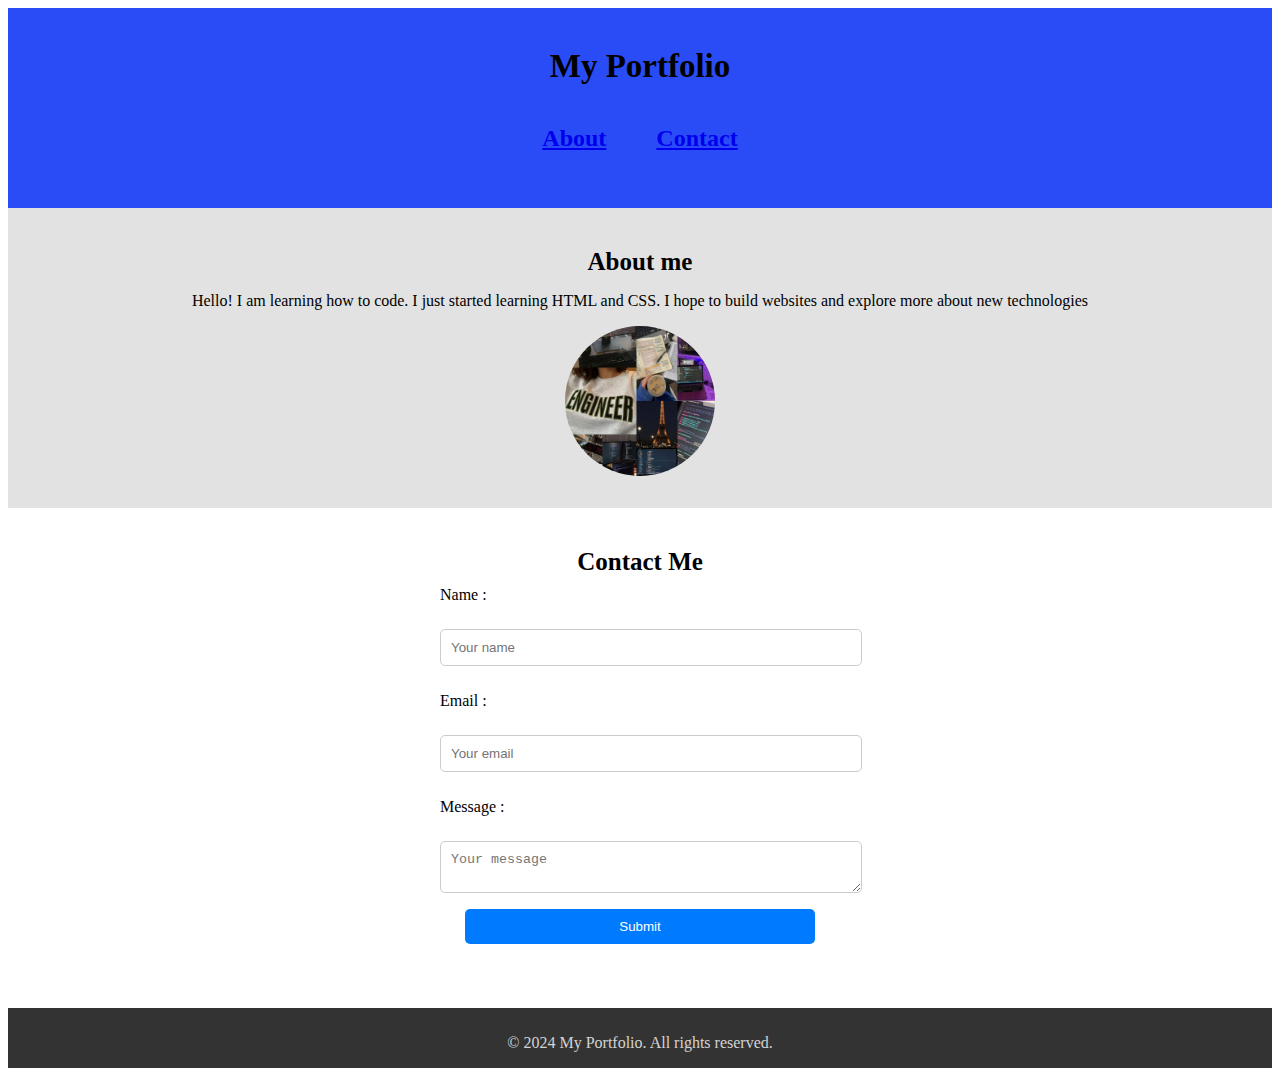
<file: 1_portfolio_page/index.html>
<!DOCTYPE html>
<html lang="en">
<head>
    <meta charset="UTF-8">
    <meta name="viewport" content="width=device-width, initial-scale=1.0">
    <title>My Portfolio</title>
    <link rel="stylesheet" href="style.css">
</head>
<body>
  
    <section class="introduction">
        <div class="portfolio"><strong>My Portfolio</strong> </div>

        <div class="info">

            <div class="about">
                <a href="#personal-info">
                    <strong>About</strong>
                </a>
            </div>

            <div class="contact" >
                <a href="#contact-information">
                    <strong>Contact</strong>
                </a>
            </div>
            
            
        </div>
    </section>

<section id="personal-info">
    <div class="about-me"><strong>About me</strong></div>
    <div class="description"> <p>Hello! I am learning how to code. I just started learning HTML and CSS. I hope to build websites and explore more about new technologies</p></div>
    <div class="image">
        <img src="A1.jpg" alt="A1">
    </div>
</section>

<section id="contact-information">
    <div class="contact-me"><strong>Contact Me</strong></div>
    <div class="details">
    
        <label for="name">Name :</label>
        <input type="text" id="name" name="name" placeholder="Your name">
    
        <label for="email">Email :</label>
        <input type="email" id="email" name="email" placeholder="Your email">
    
        <label for="message">Message :</label>
        <textarea id="message" name="message" placeholder="Your message"></textarea>
    
    </div>

    <button class="submit">Submit</button>
</section>


<footer class="copyright"><p> &#169; 2024 My Portfolio. All rights reserved.</p></footer>





</body>
</html>
</file>
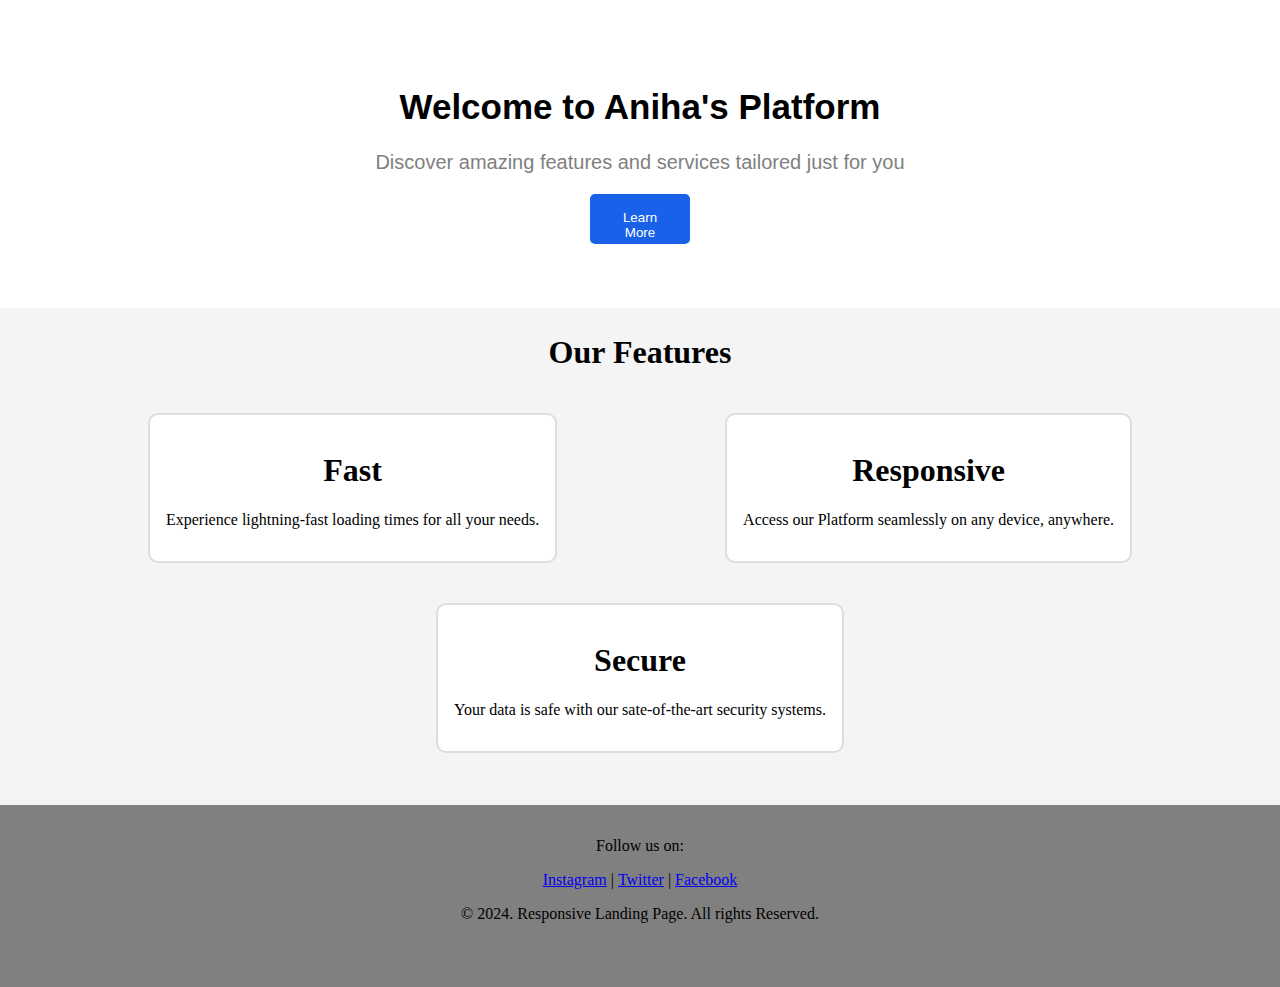
<file: 2_Responsive-page/index.html>
<!DOCTYPE html>
<html lang="en">

<head>
    <meta charset="UTF-8">
    <meta name="viewport" content="width=device-width, initial-scale=1.0">
    <link rel="stylesheet" href="style.css">
    <title>Responsive Landing Page</title>
</head>

<body>
    <section class="intro">
        <h1><strong>Welcome to Aniha's Platform</strong></h1>
        <p>Discover amazing features and services tailored just for you</p>
        <button>
            <a href="#features"> Learn More </a>
        </button>
    </section>
    <!-- <a href="#">Normal link</a>
    <a href="#" id="special">Special link</a> -->
    
    <section id="features">
        <h1><strong>Our Features</strong></h1>
        <div class="feature1">

            <div class="box">
                <h1><strong>Fast</strong></h1>
                <p>Experience lightning-fast loading times for all your needs.</p>
            </div>
            <div class="box">
                <h1><strong>Responsive</strong></h1>
                <p>Access our Platform seamlessly on any device, anywhere.</p>
            </div>
            <div class="box">
                <h1><strong>Secure</strong></h1>
                <p>Your data is safe with our sate-of-the-art security systems.</p>
            </div> 
        </div>
    </section>

    <footer>
        <p>Follow us on:</p>
        <!-- <a href="#">Facebook</a> | <a href="#">Twitter</a> | <a href="#">Instagram</a> -->
        <ol class="socials"></ol>
        <li><a href="https://www.instagram.com/">Instagram</a></li> |
        <li><a href="https://www.twitter.com/">Twitter</a></li> |
        <li><a href="https://www.facebook.com/">Facebook</a></li>
        </ol>

        <p>&#169; 2024. Responsive Landing Page. All rights Reserved.</p>

    </footer>

</body>

</html>
</file>
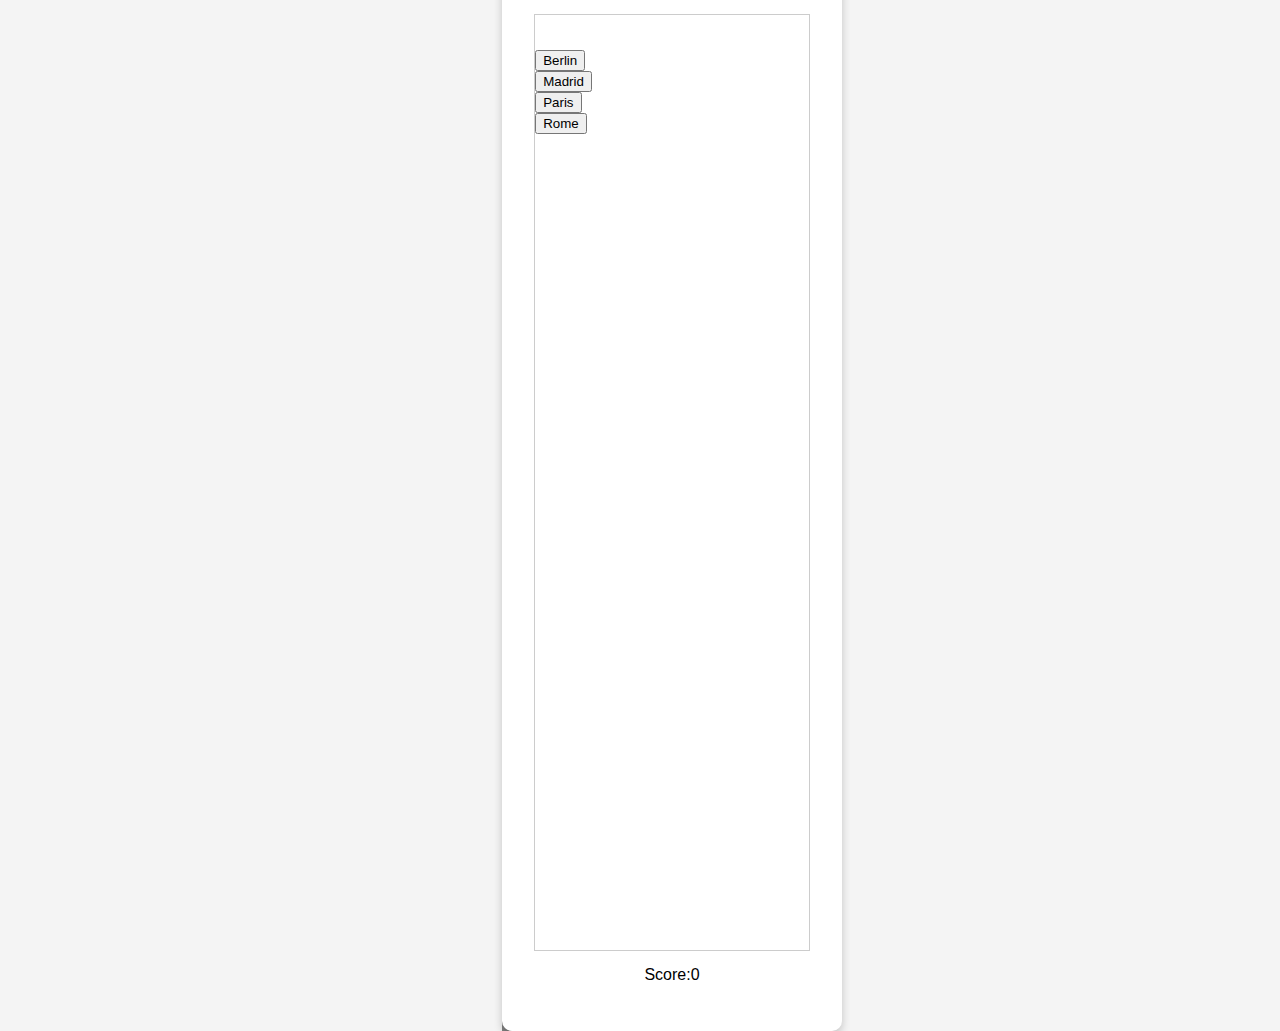
<file: 3_Quizz-app/index.html>
<!DOCTYPE html>
<html lang="en">
<head>
    <meta charset="UTF-8">
    <meta name="viewport" content="width=device-width, initial-scale=1.0">
    <link rel="stylesheet" href="style.css">
    <title>Quizz App</title>
</head>
<body>
    
    <div class="page">
    <div class="container">
        
        <div class="question">
            <h1><strong>Quizz App</strong></h1>
            <p>What is the capital of France?</p>
        </div>
        <div class="options">
            <button class="box">Berlin</button>
            <button class="box">Madrid</button>
            <button class="box">Paris</button>
            <button class="box">Rome</button>
            
        </div>
        <div class="score">Score:0</div>

    </div>
</div>

</body>
</html>
</file>
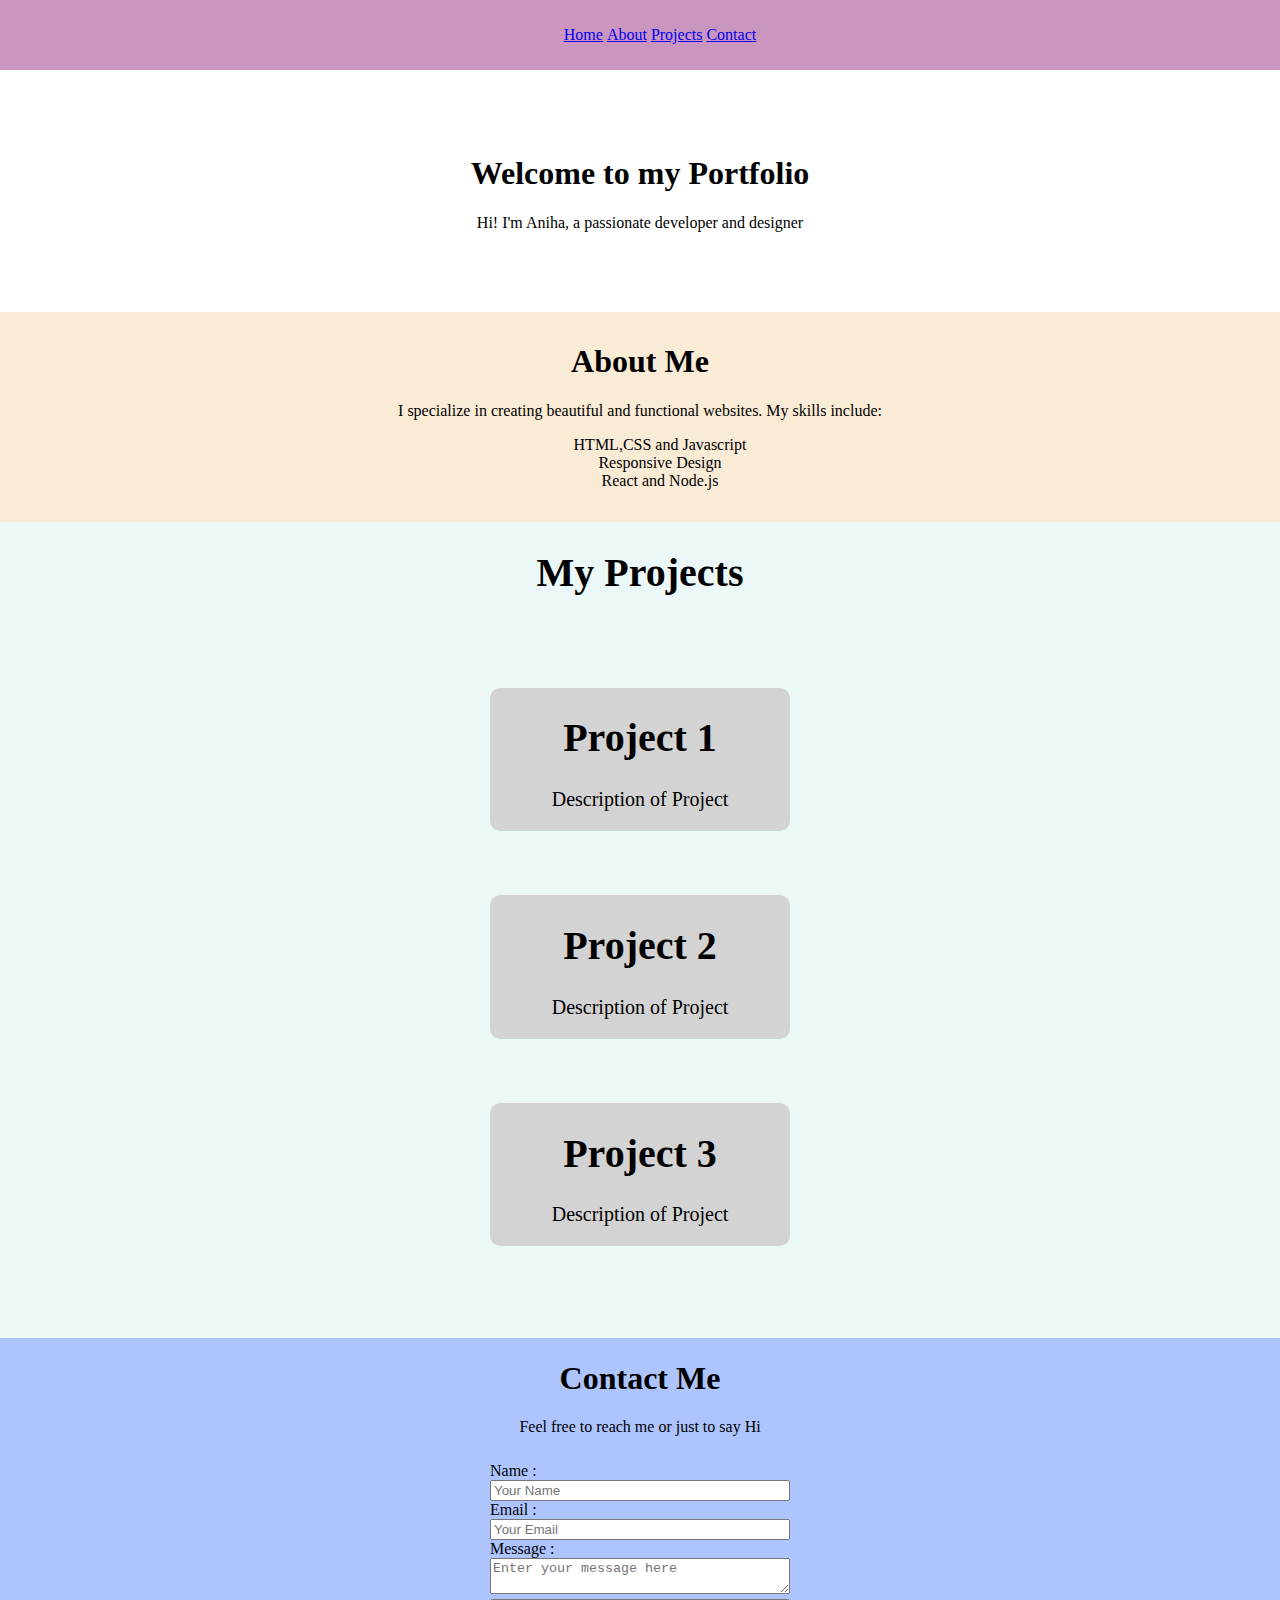
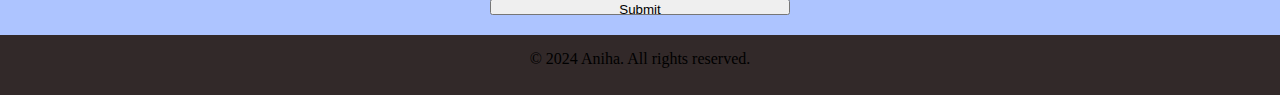
<file: 4_About-me/index.html>
<!DOCTYPE html>
<html lang="en">
<head>
    <meta charset="UTF-8">
    <meta name="viewport" content="width=device-width, initial-scale=1.0">
    <link rel="stylesheet" href="style.css">
    <title>My Portfolio</title>
</head>
<body>

<header class="intro">
    <section class="header-elements">
    <ol>
        <li><a href="#home">Home</a></li>
        <li><a href="#about">About</a></li>
        <li><a href="#projects">Projects</a></li>
        <li><a href="#contact">Contact</a></li>

    </ol>
</section>
</header>

 <section id="home">
    <h1><strong>Welcome to my Portfolio</strong></h1>
    <p>Hi! I'm Aniha, a passionate developer and designer</p>
 </section>

 <section id="about">
    <h1><strong>About Me</strong></h1>
    <p>I specialize in creating beautiful and functional websites. My skills include:</p>
    <ol>
        <li>HTML,CSS and Javascript</li>
        <li>Responsive Design</li>
        <li>React and Node.js</li>
    </ol>

 </section>
 <section id="projects"> 
    <div class="my-project"><h1><strong>My Projects</strong></h1>
    <div class="all-projects">
        <div class="pro">
            <h1><strong>Project 1</strong></h1>
            <p>Description of Project</p>
        </div>
        <div class="pro">
            <h1><strong>Project 2</strong></h1>
            <p>Description of Project</p></div>
        <div class="pro">
            <h1><strong>Project 3</strong></h1>
            <p>Description of Project</p>
        </div>
    </div>
    </div>
 </section>
 <section id="contact">
<div class="contact-description">
    <h1><strong>Contact Me</strong></h1>
    <p>Feel free to reach me or just to say Hi</p>
<div class="contact-information">

    <label for="name">Name :</label>
    <input type="text" id="name" name="name" placeholder="Your Name">
    <label for="email">Email :</label>
    <input type="text" id="email" name="email" placeholder="Your Email">
    <label for="message">Message :</label>
    <textarea name="message" id="message" placeholder="Enter your message here"></textarea>
    <button type="submit">Submit</button>



</div>

</div>
 </section>


<footer>&#169; 2024 Aniha. All rights reserved.</footer>

    
</body>
</html>
</file>
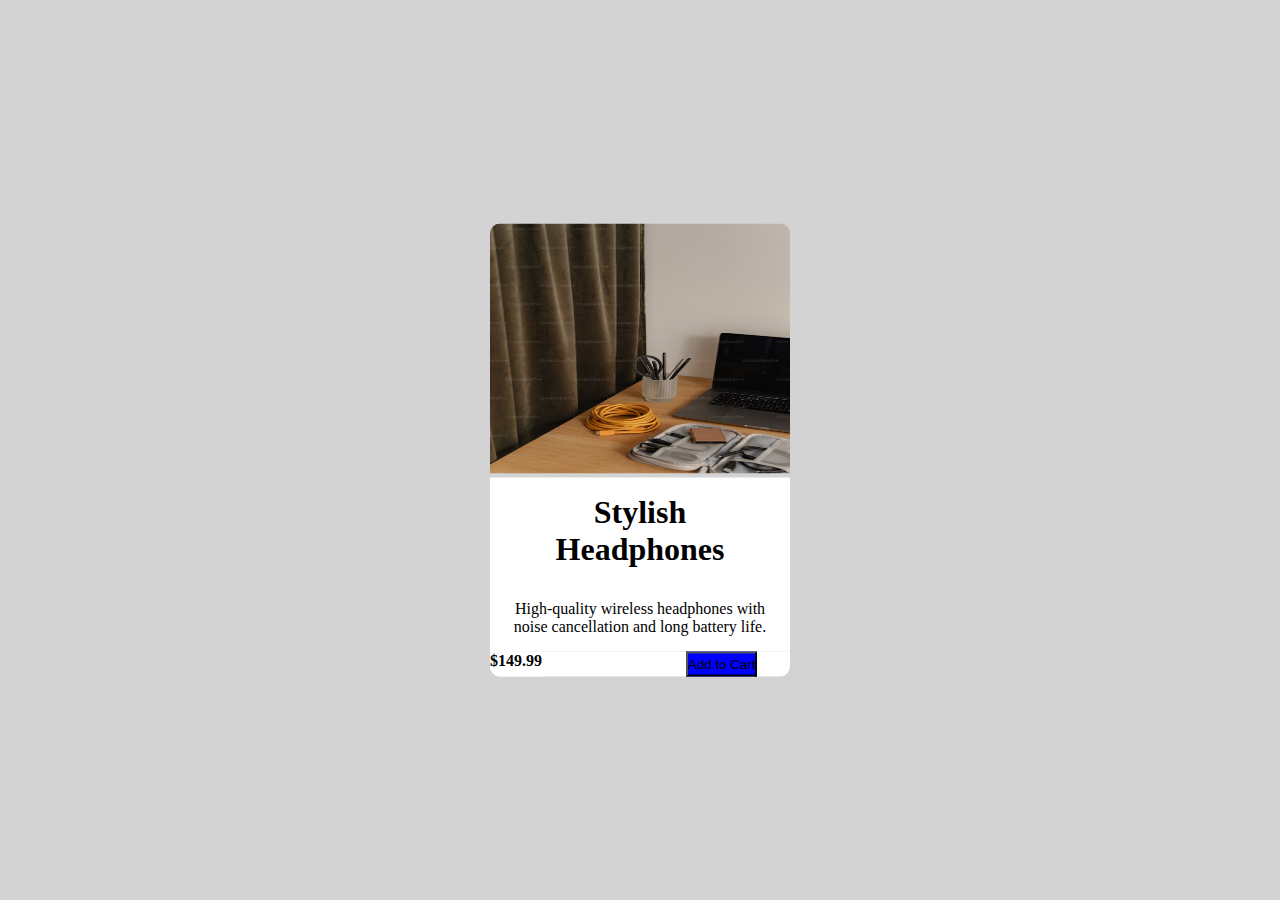
<file: 5_Product-card/index.html>
<!DOCTYPE html>
<html lang="en">
<head>
    <meta charset="UTF-8">
    <meta name="viewport" content="width=device-width, initial-scale=1.0">
    <link rel="stylesheet" href="style.css">
    <title>Product Card</title>
</head>
<body>

<section class="product-container">
    <div class="product-image">
        <img src="A22.jpg" alt="A22">
    </div>

    <div class="contents">
    <div class="product-description">
        <h1><strong>Stylish Headphones</strong></h1>
        <p>High-quality wireless headphones with noise cancellation and long battery life.</p>
    </div>
    <div class="details">
    <div class="product-price">
        <strong>$149.99</strong></div>
    <div class="submit"> <button>Add to Cart</button> </div>
    </div>
    </div>
</section>
  
</body>
</html>
</file>
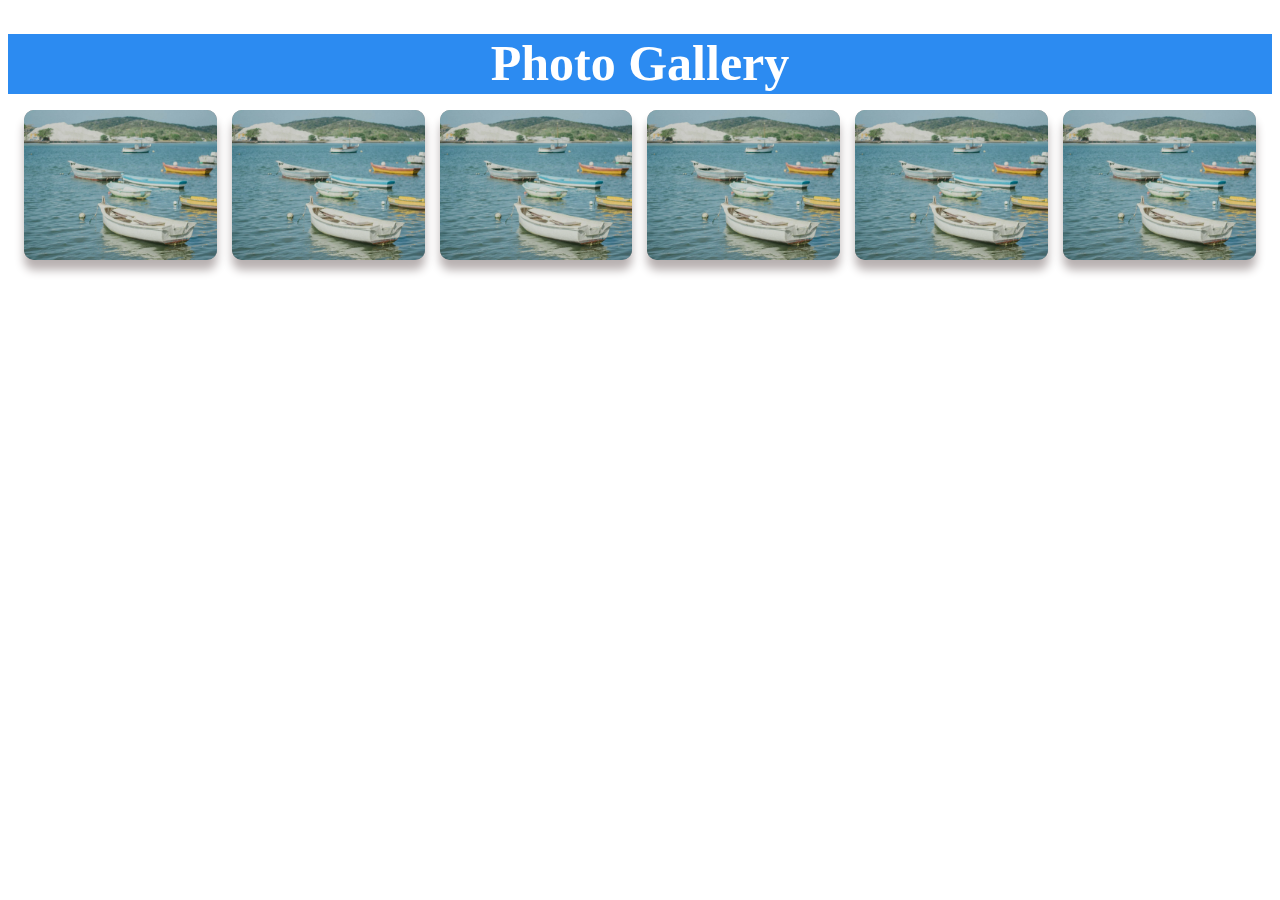
<file: 6_Photo-gallery/index.html>
<!DOCTYPE html>
<html lang="en">
<head>
    <meta charset="UTF-8">
    <meta name="viewport" content="width=device-width, initial-scale=1.0">
    <link rel="stylesheet" href="style.css">
    <title>Photo Gallery</title>
</head>
<body>

    <header>
        <h1><strong>Photo Gallery</strong></h1>
    </header>
    <section class="container">
        <div class="box"><img src="A1.jpg" alt="A1"></div>
        <div class="box"><img src="A1.jpg" alt="A1"></div>
        <div class="box"><img src="A1.jpg" alt="A1"></div>
        <div class="box"><img src="A1.jpg" alt="A1"></div>
        <div class="box"><img src="A1.jpg" alt="A1"></div>
        <div class="box"><img src="A1.jpg" alt="A1"></div>
    </section>
    
</body>
</html>
</file>
<file: 1_portfolio_page/style.css>
.introduction{
    height: 200px;
    width: auto;
    background-color:rgb(42, 76, 246);


}

.portfolio{


    color: black;
    text-align: center;
    height: auto;
    width: auto;
    justify-content: center;
    padding-top:40px;
    font-size: 33px;
    font-family: 'Roboto';


}

.info{
    font-size: x-large;
    color: white;
    display: flex;
    height: auto;
    width: auto;
    justify-content:center;


}
.about, .contact{

padding: 40px 25px;

}




#personal-info{
    height: 300px;
    width: auto;
    background-color: rgb(227, 226, 226);
}

.about-me{

    color: black;
    text-align: center;
    height: auto;
    width: auto;
    justify-content: center;

    padding-top:40px ;
    font-size: 25px;
    font-family: 'Roboto';

}

.description{
    text-align:center;
    color: black;
}

.image{

    height: 150px;
    width:auto;
    display: flex;
    justify-content: center;
}

.image img{

    border-radius: 100%;
    height: 150px;
    width:150px;
    /* justify-items: center; */
    object-fit: cover;
}




#contact-information{
    background-color: white;
    height: 500px;
    width: auto;
    text-align: center;

}

.contact-me{
    display: flex;
    justify-content: center;
    padding-top:40px ;
    font-size: 25px;
    font-family: 'Roboto';

}

.details{
    max-width: 400px;
    height: auto;
    margin: 0 auto;
    text-align: left;
    display:flex;
    flex-direction: column;
    justify-content:space-evenly;
    padding-top: 0;
    padding-bottom: 0;
}

.details input, textarea, button{

        width: 100%;
        padding: 10px;
        margin-bottom: 1rem;
        border: 1px solid #ccc;
        border-radius: 5px;
}
    




.details label{
    padding-bottom: 20px;
    margin: 10px 0 5px;

}

/* .details name{
    border-radius: 40%;
} */









.submit {
    background-color: #007BFF;
    color: white;
    border: none;
    cursor: pointer;
    padding: 10px;
    width: 350px;
}

.submit:hover {
    background-color:  blue

}



.copyright{
    background-color:  #333;
    height: 50px;
    width: auto;
    color: lightgray;
    text-align: center;
    padding-top: 10px;
}
</file>
<file: 2_Responsive-page/style.css>
body{
    margin: 0;
}

.intro{
    background: url("https://images.unsplash.com/photo-1515674744565-0d7112cd179a?w=500&auto=format&fit=crop&q=60&ixlib=rb-4.0.3&ixid=M3wxMjA3fDB8MHxleHBsb3JlLWZlZWR8MTR8fHxlbnwwfHx8fHw%3D") no-repeat center center / cover;
    /* height: 400px;
    width: auto; */
    text-align: center;
    padding: 4rem 1rem;
}



.intro h1{
    color: black;
    font-size: 35px;
    font-family: Arial;
    text-align: center;
}
.intro p{
    color: gray;
    font-size: 20px;
    font-family: Arial;
    text-align: center;

}
button{
    
    height: 50px;
    width: 100px;
    padding: 16px 16px;
    background-color: rgb(24, 97, 232);
    border: 0;
    justify-content: center;
    border-radius: 5px;
}
button:hover{
    background-color: blue;
}

button a{
    height: auto;
    width:auto;
    color: white;
    text-decoration: none;
    
}

#features{
    padding-top: 5px;
    margin: 0px;
    /* border: 2px solid red; */
    height: auto;
    width: auto;
    background-color: #f4f4f4;
    text-align: center;
    justify-content: center;
    padding: 0 auto;
}

.feature1{

    display:flex;
    justify-content: space-evenly;
    background-color: #f4f4f4;
    height: auto;
    width:auto;
    text-align: center;
    padding-bottom: 2rem;
    
}

.box{
    padding: 1rem 1rem;
    margin: 20px 20px;
    background-color: white;
    border: 2px solid #ddd;
    height: auto;
    width: auto;
    border-radius: 10px;
    text-align: center;
}

footer{
    padding: 1rem 1rem;
    text-align: center;
    background-color: gray;
    color: black;
    margin: 0;
    height:150px ;
}


li{
    list-style: none;
    display: inline-flex;
    text-align: center;
}

@media screen and (min-width:768px) and (max-width: 921px) {

    .feature1{
        flex-direction: column;
    }

}

@media screen and (min-width:913px) and (max-width:1382px) {

    .feature1{
        flex-direction: row;
        flex-wrap: wrap;
    }

}



/* a:link { color: blue }
    a:visited { color: red }
    a:hover { color: green }
    a:active { color: black }
    #special:link { color: pink } */
</file>
<file: 3_Quizz-app/style.css>
.page{
    background-color: gray;
    height: auto;
    width:auto;

}

body{
    
    font-family: Arial, sans-serif;
    margin: 0;
    padding: 0;
    display: flex;
    justify-content: center;
    align-items: center;
    height: 100vh;
    background-color: #f4f4f4;
}

.container{
    

    /* height: 500px;
    width: 500px; */
    /* display: contents;
    justify-content: center;
    background-color: white;
    align-items: center;
 
    padding: 20px 20px;

    border: 2px solid red; */


    background: white;
    border-radius: 10px;
    box-shadow: 0 4px 8px rgba(0, 0, 0, 0.2);
    padding: 2rem;
    text-align: center;
    max-width: 400px;
    width: 100%;

}

.question{
    text-align: center;
    color: black;

}
.options{
    /* height: 300px;
    width: 400px;
    display: flex;
    flex-direction: column;
    border: 2px solid red; */
    justify-content: center;
    background-color: white; */

    box-shadow: 10px;
    padding-top: 35px;




    align-items: center;
    height: 100vh; 
    border: 1px solid #ccc;
    
}

.box{
    /* height: 40px;
    width:300px;
    justify-content: space-evenly;
    padding: 5px 5px;
    margin: 10px 40px;
    background-color: rgb(54, 84, 255);
    text-align: center;
    border-radius: 10px; */

    display: flex;
    gap: 10px; 


   
}


.score{
    text-align: center;
    color: rgb(0, 0, 0);
    justify-content: center;
    padding: 15px 0;
}
</file>
<file: 4_About-me/style.css>
body{
    margin:0;
    
}

.intro{
    height: 60px;
    width:100%;
    background-color:  rgb(202, 150, 192);
    padding-top: 10px;
    display:flex;
    justify-content: center;
    text-decoration: none;
}

.header-elements{

    justify-content: center;
    
}

.header-elements li{

    list-style: none;
    display: flex;
    display: inline;
    color:white;

}

#home{
    text-align: center;
    background: url("https://images.unsplash.com/photo-1515674744565-0d7112cd179a?w=500&auto=format&fit=crop&q=60&ixlib=rb-4.0.3&ixid=M3wxMjA3fDB8MHxleHBsb3JlLWZlZWR8MTR8fHxlbnwwfHx8fHw%3D") no-repeat center center / cover;
    text-align: center;
    padding: 4rem 1rem;

}

#about{
    text-align: center;
    background-color: antiquewhite;
    height:200px;
    width: auto;
    justify-content: space-between;
    padding-top: 10px;

}
#about li{
    list-style: none;
}

#projects{
background-color: rgb(236, 248, 248);
display: flex;
justify-content: center;
height: auto;
}

.my-project{
    text-align: center;
    display: inline;
    justify-items: center;
    font-size: 20px;
    flex-direction: row;
}

.all-projects{


    display:flex;
    justify-content: space-evenly;
    height: auto;
    width:auto;
    text-align: center;
    padding: 2rem 0;
    margin: 60px 0;

    
} 

.pro{
    text-align: center;
    background-color: lightgray;
    width:300px;
    height:100px;
    margin: 2rem 3rem;
    border-radius: 10px;
    height: fit-content;

}


#contact{
background-color: rgb(173, 196, 255);
color: rgb(0, 0, 0);
height: auto;
width: auto;
display: flex;
justify-content: center;
align-items: center;
text-align: center;


}

.contact-information{
    display: flex;
    flex-direction: column;
    width: 300px;
    justify-content: space-evenly;
    padding: 10px 0;
    margin: 5px 0;
    text-align: left;
}

button{
    color:black;
    width:300px;
    height:1rem;
    margin: 5px 0;
}
button:hover{
    background-color: blue;
}

footer{
    background-color: rgb(50, 41, 41);
    height: 30px;
    text-align: center;
    padding: 15px 0;
}



@media screen and (min-width:320px) and (max-width: 1382px) {

    .all-projects{
        flex-direction: column;
        padding: 0;
        overflow: hidden;

}
.projects{
    height: max-content;
}
}
</file>
<file: 5_Product-card/style.css>
body{
    display: flex;
    justify-content: center;
    background-color: lightgray;
    align-items: center;
    margin:0;
    position: absolute;
    top: 50%;
    left: 50%;
    transform: translate(-50%, -50%);
}

.product-container{
    max-height: 500px;
    width: 300px;
    border-radius: 10px;
}


.product-image img{
height: 250px;
width:100%;
border-top-left-radius: 10px ;
border-top-right-radius: 10px ;
}

.contents{
    display: block;
    justify-content:end;
    height: auto;
}

.product-description{
    background-color: white;
    text-align: center;
}
.product-description h1, .product-description p{
    margin-top: 0;
    margin-bottom: 0;
    padding: 1rem;
}

.details{
    display: flex;
    background-color: white;
    border-bottom-left-radius: 10px ;
    border-bottom-right-radius: 10px ;
}
.product-price{

    background-color: white;
    border-bottom-left-radius: 10px ;
}

.submit{
    justify-content: right;

}
button{
    
    display: flex;
    justify-content:right;
    background-color: blue;
    padding: 3px 0;
    margin-left: 9rem;

}
</file>
<file: 6_Photo-gallery/style.css>
header{
    font-size: 25px;
    height:60px;
    width: auto;
    background-color: rgb(44, 139, 241);
    text-align: center;
    margin: 0;
    color: white;
}

.container{
        display: grid;
        grid-template-columns: repeat(auto-fit, minmax(150px, 1fr));
        gap: 15px;
        padding: 1rem;
}

.box img{
    height: 100%;
    width: 100%;
    object-fit: cover;
    border-radius:10px;
}


.box{
    height:150px;
    width:100%;
    border-radius: 10px;
    background-color: rgb(147, 140, 140);
    color: gray;
    font-size: 25px;
    box-shadow: 0px 10px 10px rgb(184, 177, 177);
    display: flex;
    justify-content: center;
    align-items: center;
}
</file>
